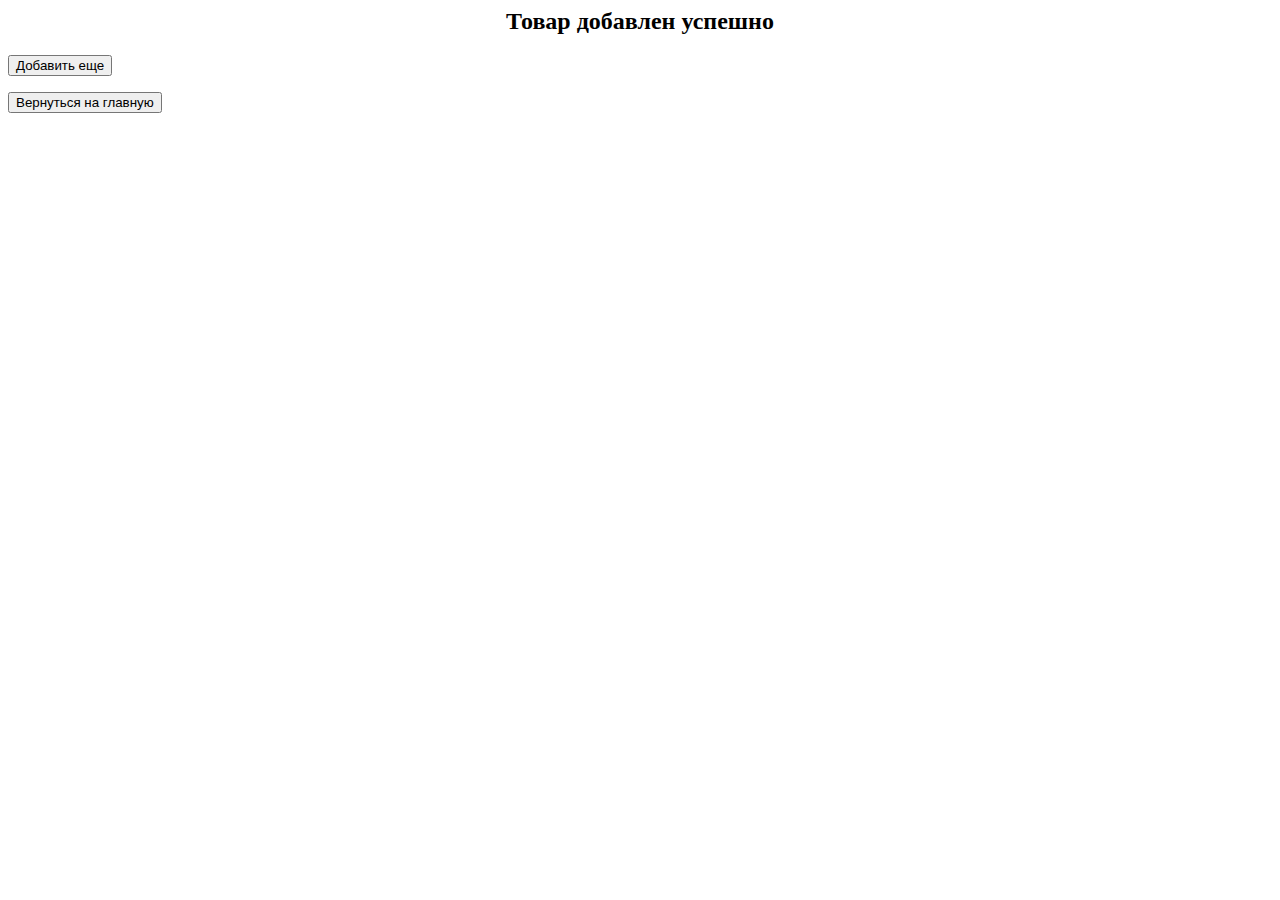
<file: src/main/resources/webapps/html/addGoodSuccessfull.html>
<html>
<head>
    <meta http-equiv="Content-Type" charset="UTF-8" content="text/html">
</head>
<title>Успешно</title>

<h2 align="center">Товар добавлен успешно</h2>


<form action="http://localhost:8080//butt" method="post">
    <input type="hidden" name="addGood" value="1111">
    <input type="submit" value="Добавить еще" />
</form>

<form action="http://localhost:8080//butt" method="post">
    <input type="hidden" name="admin" value="1111">
    <input type="submit" value="Вернуться на главную" />
</form>




</html>
</file>
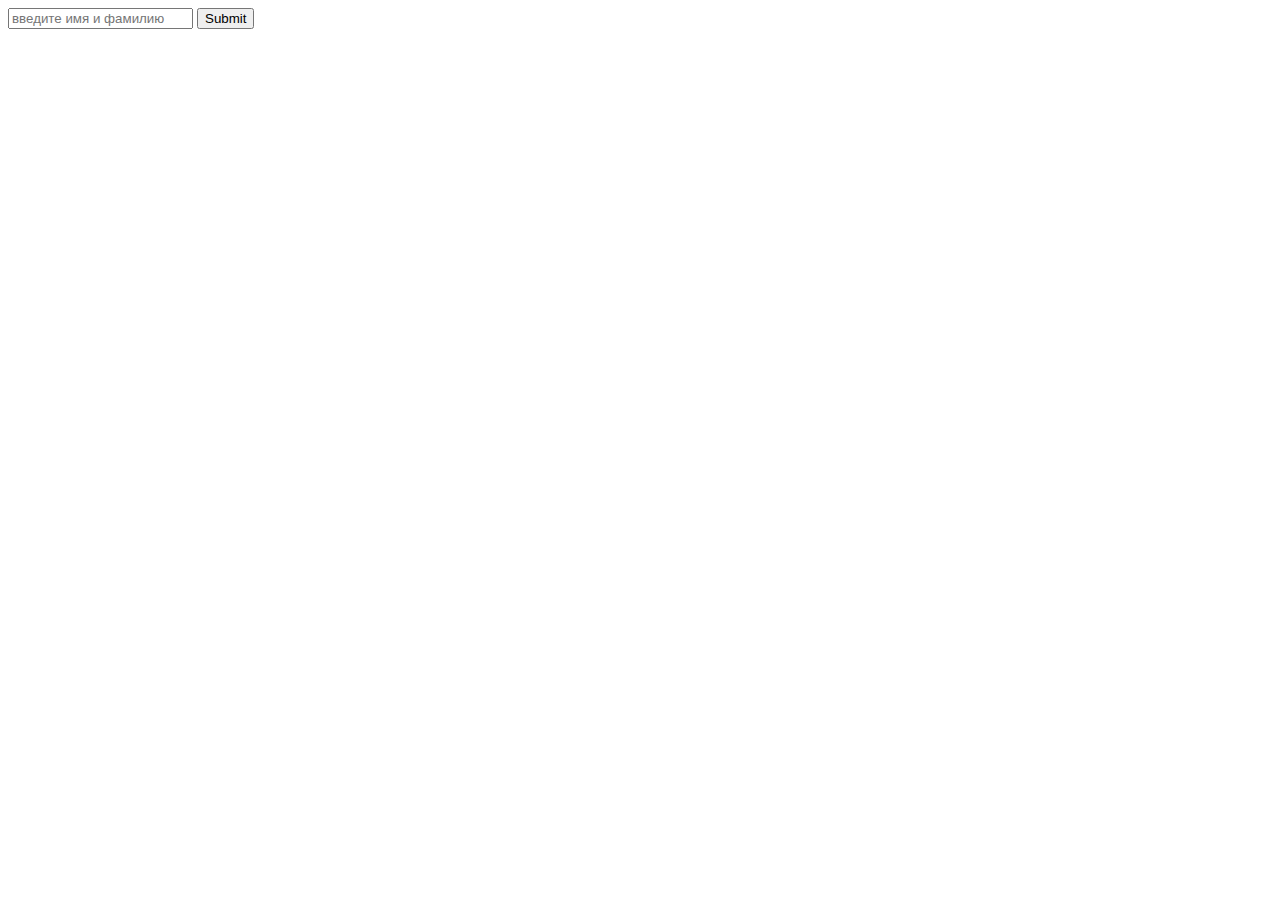
<file: src/main/resources/webapps/html/hello.html>
<html>
<head>
    <meta http-equiv="Content-Type" charset="UTF-8" content="text/html">
</head>
<title>HELLO</title>
<body>
<div>
    <form method = "post" action="http://localhost:8080//shop//hello">
        <input type = "text" name = "name" placeholder="введите имя и фамилию">
        <input type = "submit">
    </form>
</div>
</body>
</html>
</file>
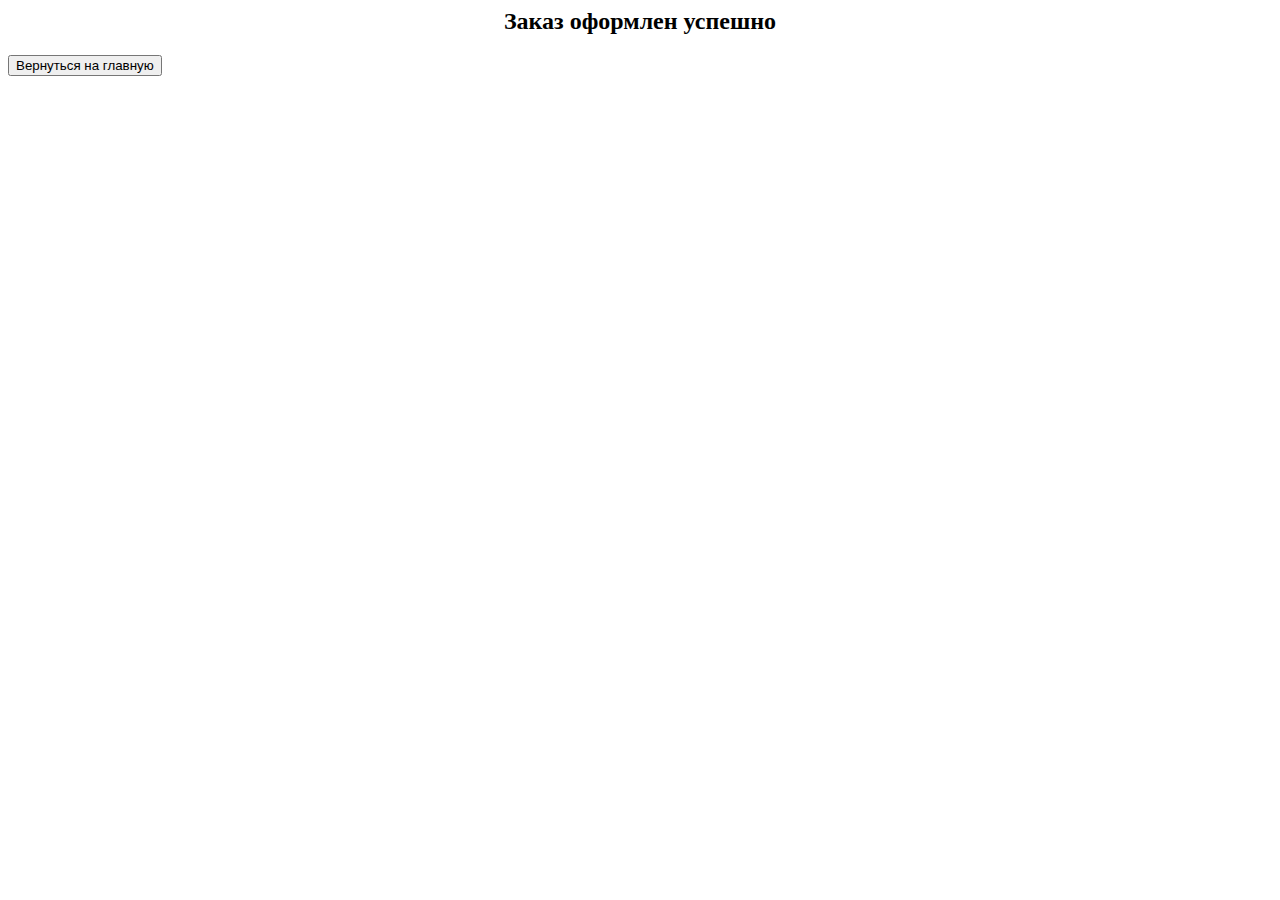
<file: src/main/resources/webapps/html/placeOrderSuccesfull.html>
<html>
<head>
    <meta http-equiv="Content-Type" charset="UTF-8" content="text/html">
</head>
<title>Успешно</title>

<h2 align="center">Заказ оформлен успешно</h2>

<form action="http://localhost:8080//butt" method="post">
    <input type="hidden" name="master">
    <input type="submit" value="Вернуться на главную" />
</form>




</html>
</file>
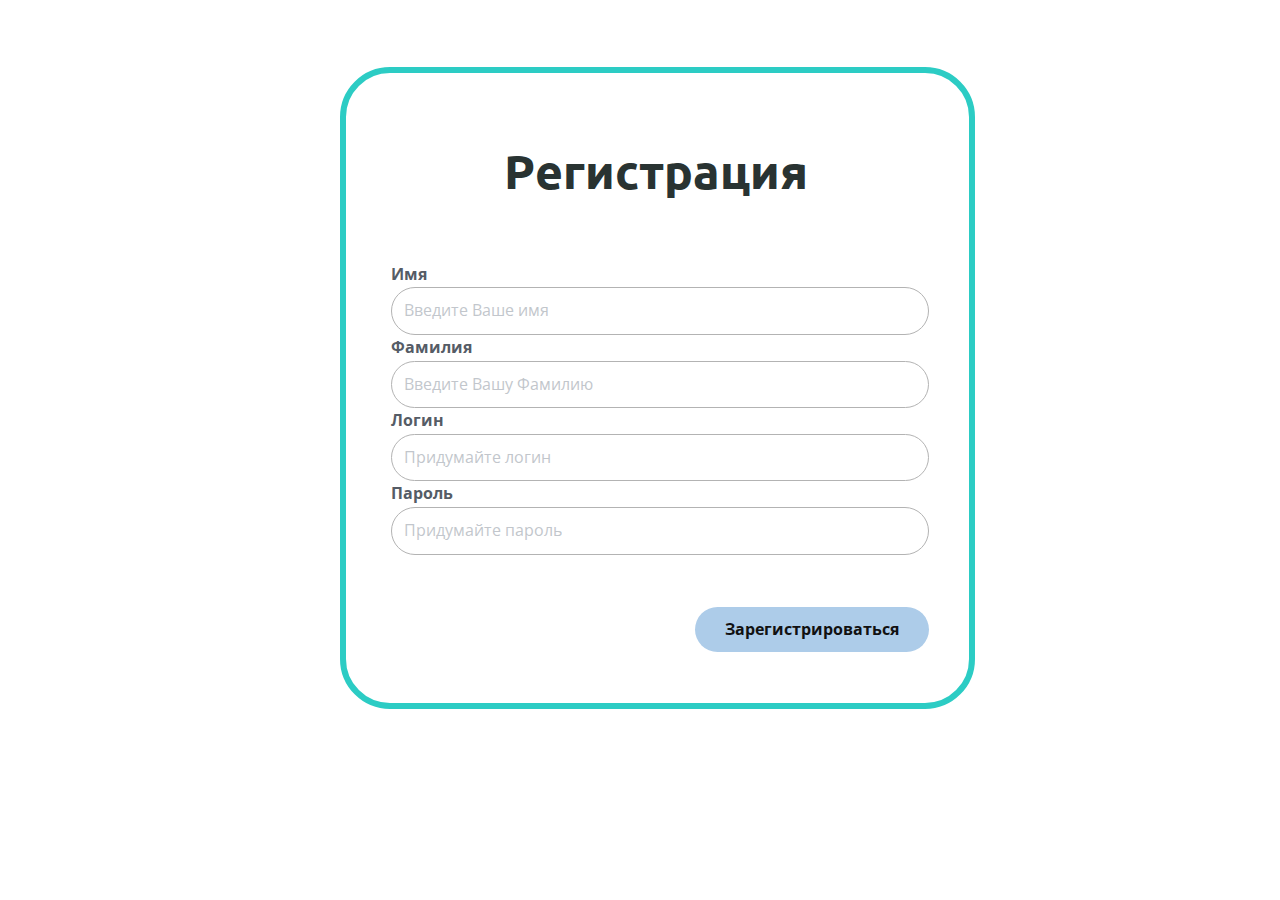
<file: src/main/resources/webapps/html/registration/register.html>
<!DOCTYPE html>
<html style="font-size: 16px;" lang="ru"><head>
    <meta name="viewport" content="width=device-width, initial-scale=1.0">
    <meta charset="utf-8">
    <meta name="keywords" content="Регистрация​">
    <meta name="description" content="">
    <title>Регистрация</title>
    <link rel="stylesheet" href="nicepage.css" media="screen">
<link rel="stylesheet" href="register.css" media="screen">
    <script class="u-script" type="text/javascript" src="jquery.js" defer=""></script>
    <script class="u-script" type="text/javascript" src="nicepage.js" defer=""></script>
    <meta name="generator" content="Nicepage 6.5.3, nicepage.com">
    <meta name="referrer" content="origin">
    <link id="u-theme-google-font" rel="stylesheet" href="https://fonts.googleapis.com/css?family=Roboto:100,100i,300,300i,400,400i,500,500i,700,700i,900,900i|Open+Sans:300,300i,400,400i,500,500i,600,600i,700,700i,800,800i">
    <link id="u-page-google-font" rel="stylesheet" href="https://fonts.googleapis.com/css?family=Ubuntu:300,300i,400,400i,500,500i,700,700i|Open+Sans:300,300i,400,400i,500,500i,600,600i,700,700i,800,800i">
    


    <script type="application/ld+json">{
		"@context": "http://schema.org",
		"@type": "Organization",
		"name": ""
}</script>
    <meta name="theme-color" content="#478ac9">
    <meta property="og:title" content="Главная">
    <meta property="og:type" content="website">
  <meta data-intl-tel-input-cdn-path="intlTelInput/"></head>
  <body data-home-page="Главная.html" data-home-page-title="Главная" data-path-to-root="./" data-include-products="false" class="u-body u-xl-mode" data-lang="ru">
    <section class="u-clearfix u-section-1" id="sec-11e8">
      <div class="u-clearfix u-sheet u-sheet-1">
        <div class="custom-expanded u-border-6 u-border-palette-4-dark-1 u-container-style u-group u-radius u-shape-round u-group-1">
          <div class="u-container-layout u-container-layout-1">
            <h2 class="u-custom-font u-font-ubuntu u-text u-text-palette-4-dark-3 u-text-1">Регистрация </h2>
            <div class="u-form u-form-1">
              <form method="post" action="http://localhost:8080//disp" class="u-clearfix u-form-spacing-10  u-inner-form"  name="form" style="padding: 10px;">
                <div class="u-form-group u-form-name">
                  <label  class="u-label u-text-palette-5-dark-2 u-label-1">Имя</label>
                  <input type="text" placeholder="Введите Ваше имя"  name="name" class="u-input u-input-rectangle u-radius u-text-palette-5-dark-1 u-input-1" required="">
                </div>
                <div class="u-form-group">
                  <label  class="u-label u-text-palette-5-dark-2 u-label-2">Фамилия</label>
                  <input type="text" placeholder="Введите Вашу Фамилию"  name="surname" class="u-input u-input-rectangle u-radius u-text-palette-5-dark-1 u-input-2" required="required">
                </div>
                <div class="u-form-group u-form-group-3">
                  <label  class="u-label u-text-palette-5-dark-2 u-label-3">Логин</label>
                  <input type="text" placeholder="Придумайте логин"  name="login" class="u-input u-input-rectangle u-radius u-text-palette-5-dark-1 u-input-3">
                </div>
                <div class="u-form-group u-form-group-4">
                  <label  class="u-label u-text-palette-5-dark-2 u-label-4">Пароль</label>
                  <input type="text" placeholder="Придумайте пароль"  name="password" class="u-input u-input-rectangle u-radius u-text-palette-5-dark-1 u-input-4">
                </div>
                <div class="u-align-right u-form-group u-form-submit">
                    <br>
                    <br>
                  <a  class="u-border-none u-btn u-btn-round u-btn-submit u-button-style u-custom-font u-font-open-sans u-palette-1-light-2 u-radius u-btn-1">Зарегистрироваться</a>
                  <input type="submit" value="submit" class="u-form-control-hidden">
                </div>

                  <input type = "hidden" name="register" value="register">
              </form>
            </div>
          </div>
        </div>
      </div>
    </section>
    
    
    

</body></html>
</file>
